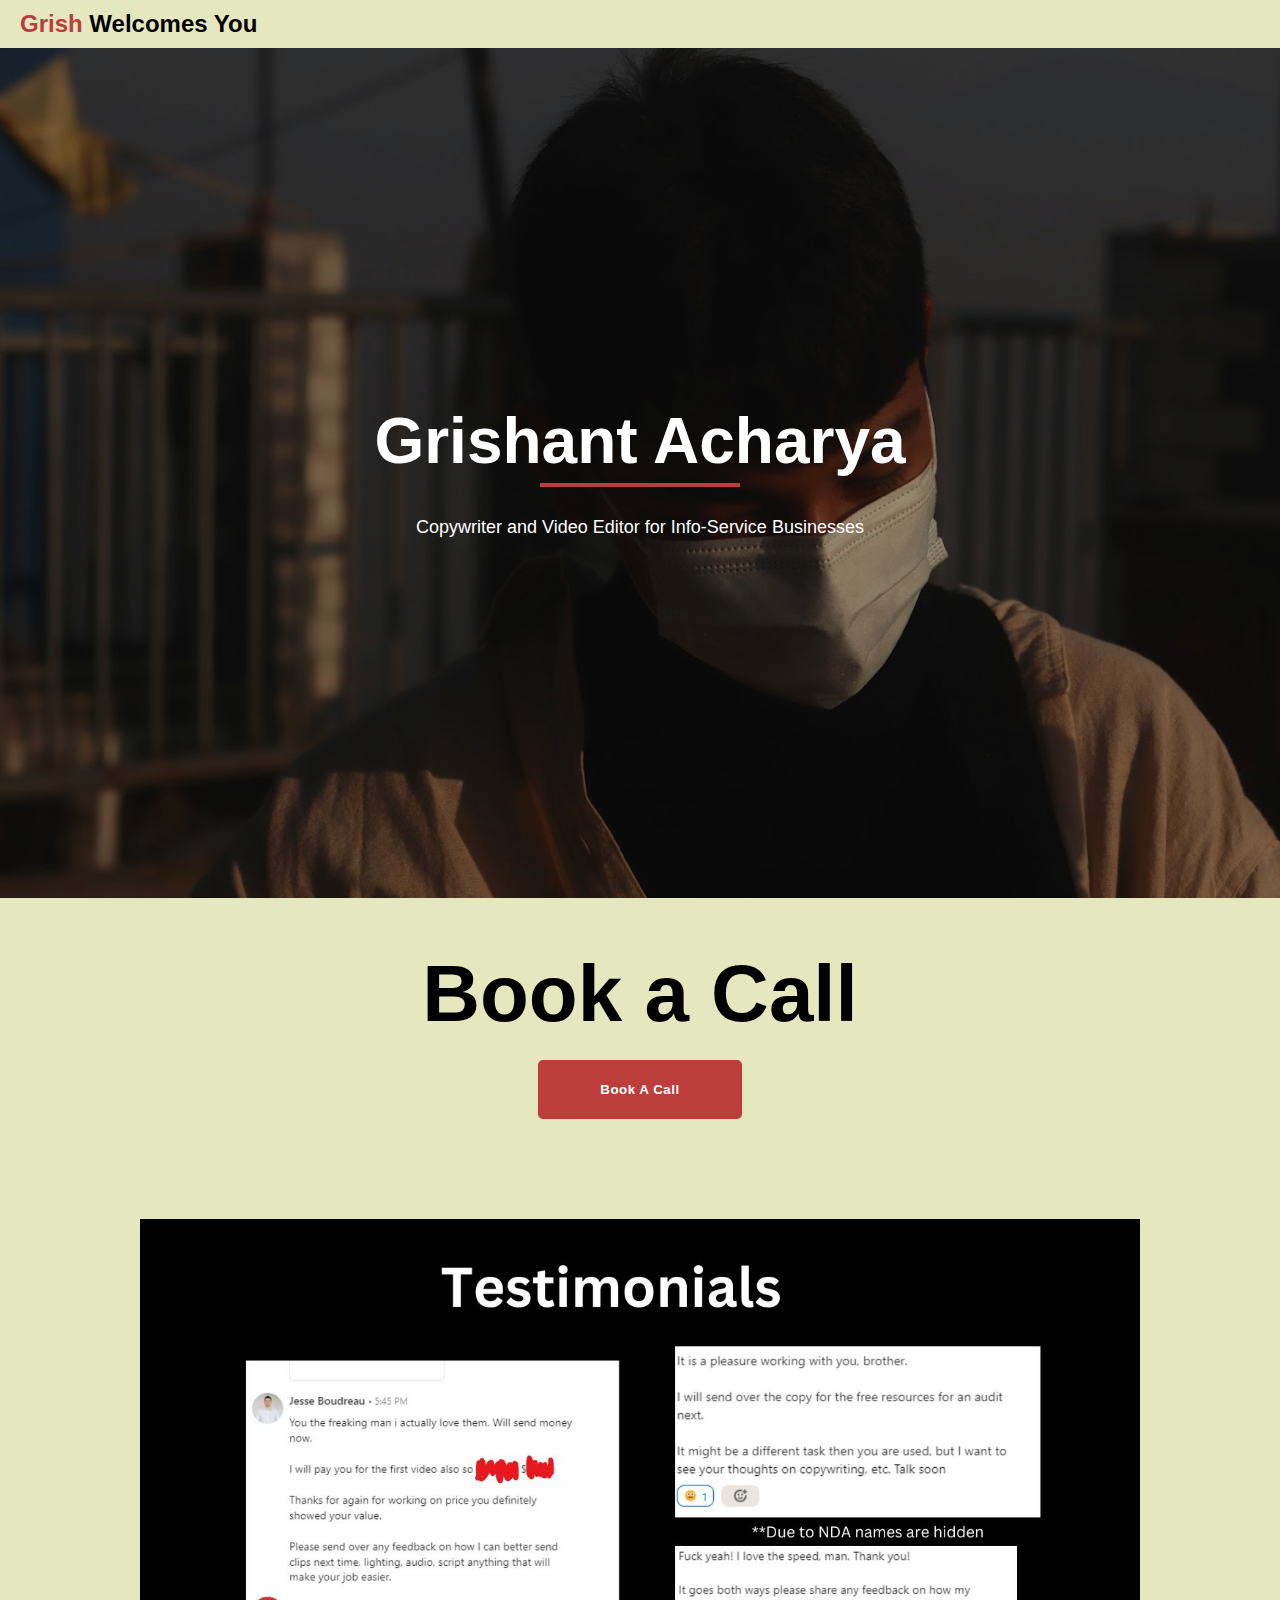
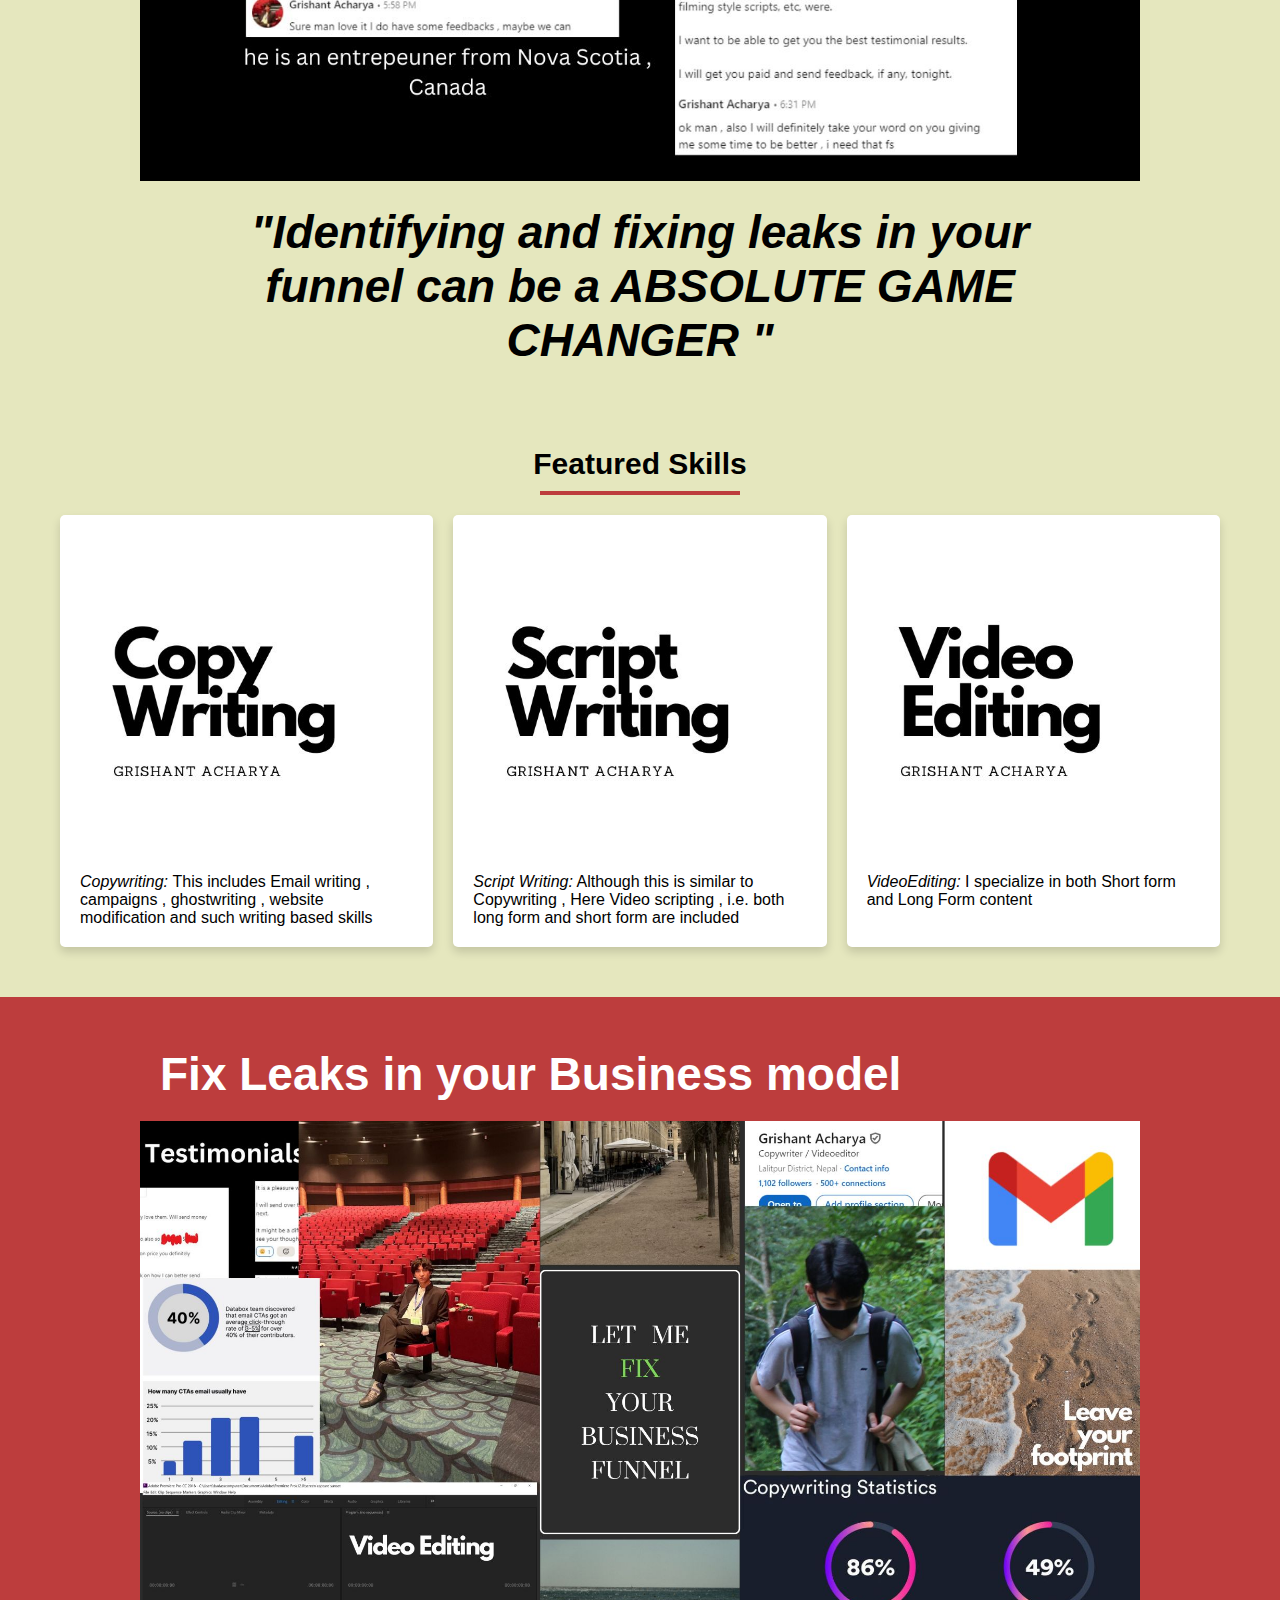
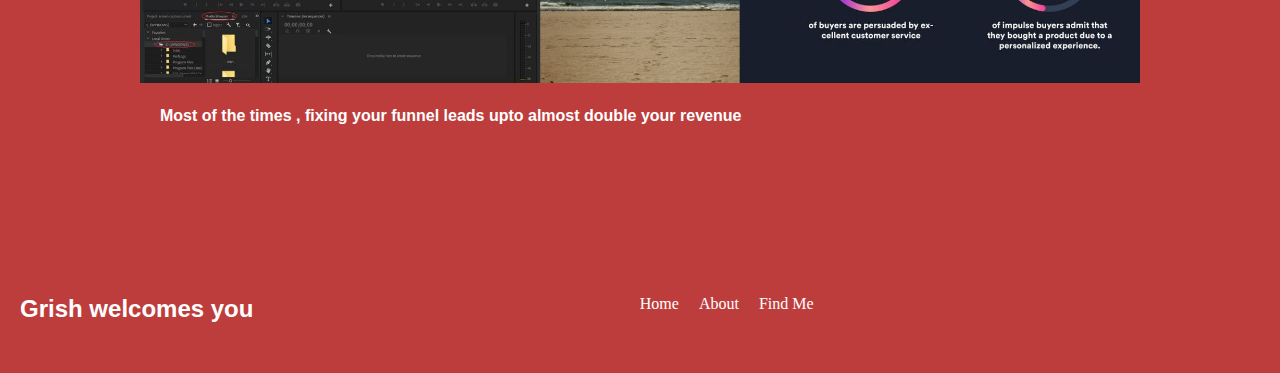
<file: index.html>
<!DOCTYPE html>
<html lang="en">
  <head>
    <meta charset="UTF-8" />
    <meta name="viewport" content="width=device-width, initial-scale=1.0" />
    <meta
      name="description"
      content="This website is all about Grishant and services he provides as a business Growth Operator"
    />
    <meta
      name="keywords"
      content="Grishant, grishantAcharya, ykgrish, Acharya, Copywriter"
    />
    <meta name="author" content="Grishant Acharya" />
    <link rel="stylesheet" href="/css/style.css" />
    <link rel="stylesheet" href="/css/about.css" />

    <link rel="preconnect" href="https://fonts.googleapis.com" />
    <link rel="preconnect" href="https://fonts.gstatic.com" crossorigin />
    <link
      href="https://fonts.googleapis.com/css2?family=Oswald:wght@200..700&display=swap"
      rel="stylesheet"
    />
    <link
      rel="stylesheet"
      href="https://cdnjs.cloudflare.com/ajax/libs/font-awesome/6.5.2/css/all.min.css"
      integrity="sha512-SnH5WK+bZxgPHs44uWIX+LLJAJ9/2PkPKZ5QiAj6Ta86w+fsb2TkcmfRyVX3pBnMFcV7oQPJkl9QevSCWr3W6A=="
      crossorigin="anonymous"
      referrerpolicy="no-referrer"
    />
    <title>Grishant Acharya</title>
  </head>
  <body>
    <!--header-->
    <header class="header">
      <div class="logo">
        <h2>
          <a href="/"><span>Grish </span> Welcomes You</a>
        </h2>
      </div>
      <nav class="navbar">
        <ul>
          <li><a href="index.html">Home</a></li>
          <li><a href="./about.html">About</a></li>
          <li><a href="./contact-us.html">contact-us</a></li>
        </ul>
      </nav>
      <div class="book-now-btn">
        <a href="./book-now1.html"><button class="btn">Book Now</button></a>
      </div>
    </header>

    <!--Show case-->

    <section class="showcase">
      <div class="overlay">
        <h1>Grishant Acharya</h1>
        <div class="header-underline"></div>
        <p>Copywriter and Video Editor for Info-Service Businesses</p>
      </div>
    </section>

    <!--book now-->

    <section class="book-now">
      <h2>Book a Call</h2>
      <a href="https://calendly.com/acharya-grishant/book-a-call">
        <button class="btn">Book A Call</button>
      </a>
    </section>

    <!--testimonials-->

    <section class="testimonials">
      <div>
        <img src="./images/testimonials.jpg" alt="Testimonials image" />
      </div>
      <div class="description">
        <h2>
          <i>
            "Identifying and fixing leaks in your funnel can be a ABSOLUTE GAME
            CHANGER "
          </i>
        </h2>
      </div>
    </section>

    <!--featured skills-->

    <section class="featured-skills">
      <h3>Featured Skills</h3>
      <div class="header-underline"></div>
      <div class="cards">
        <div class="card">
          <img src="./images/Copy Writing.jpg" alt="" />
          <p>
            <i>Copywriting: </i> This includes Email writing , campaigns ,
            ghostwriting , website modification and such writing based skills
          </p>
          <h4>CopyWriting</h4>
        </div>
        <div class="card">
          <img src="./images/script writing.jpg" alt="" />
          <p>
            <i>Script Writing:</i> Although this is similar to Copywriting ,
            Here Video scripting , i.e. both long form and short form are
            included
          </p>
          <h4>Content / Script Writing</h4>
        </div>
        <div class="card">
          <img src="./images/Video Editing.jpg" alt="" />
          <p>
            <i>VideoEditing:</i> I specialize in both Short form and Long Form
            content
          </p>
          <h4>Video Editing</h4>
        </div>
      </div>
    </section>

    <!--Copies / -->
    <section class="comfy-parent">
      <div class="testimonials comfy-house">
        <h2>Fix Leaks in your Business model</h2>
        <div>
          <img src="./images/Fix your business funnel.jpg" alt="" />
        </div>
        <div class="text">
          <h4>
            Most of the times , fixing your funnel leads upto almost double your
            revenue
          </h4>
        </div>
      </div>
    </section>

    <!--Footer-->
    <footer class="footer">
      <div class="logo">
        <h2><span>Grish </span> welcomes you</h2>
      </div>

      <ul>
        <li><a href="./index.html">Home</a></li>
        <li><a href="./about.html">About</a></li>
        <li><a href="./contact-us.html">Find Me</a></li>
      </ul>

      <ul class="social">
        <li>
          <a href="https://www.linkedin.com/in/grishant-acharya-562294199/"
            ><i class="fab fa-linkedin"></i
          ></a>
        </li>
        <li>
          <a href="https://www.instagram.com/ykgrish/"
            ><i class="fab fa-instagram"></i
          ></a>
        </li>
        <li><a href=""></a></li>
      </ul>
    </footer>
  </body>
</html>
</file>
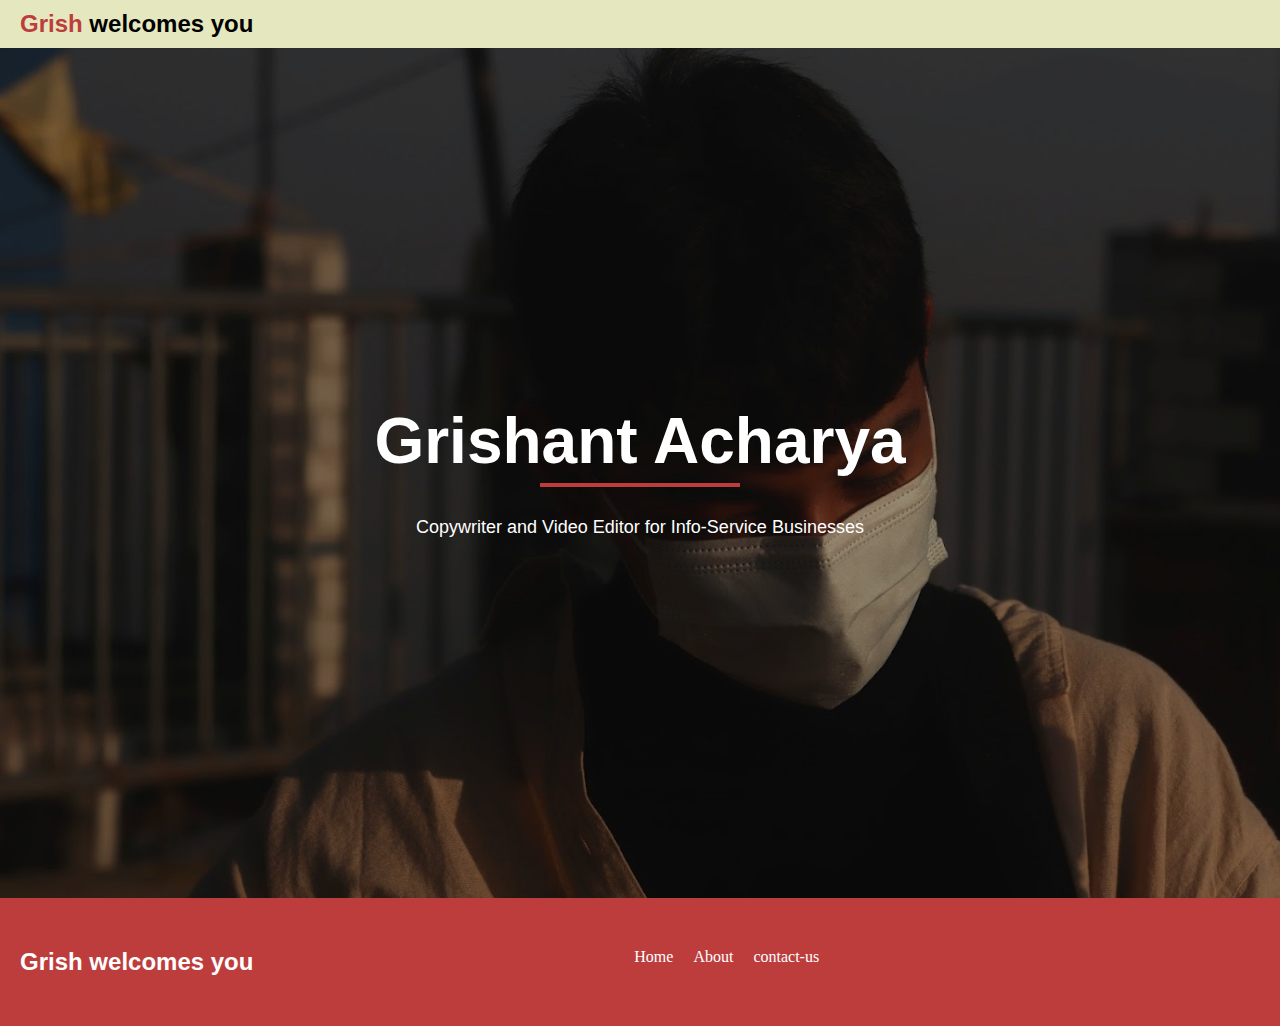
<file: _boiler.html>
<!DOCTYPE html>
<html lang="en">
  <head>
    <meta charset="UTF-8" />
    <meta name="viewport" content="width=device-width, initial-scale=1.0" />
    <meta
      name="description"
      content="This website is all about Grishant and services he provides as a business Growth Operator"
    />
    <meta
      name="keywords"
      content="Grishant, grishantAcharya, ykgrish, Acharya, Copywriter"
    />
    <meta name="author" content="Grishant Acharya" />
    <link rel="stylesheet" href="/css/style.css" />
    <link rel="preconnect" href="https://fonts.googleapis.com" />
    <link rel="preconnect" href="https://fonts.gstatic.com" crossorigin />
    <link
      href="https://fonts.googleapis.com/css2?family=Oswald:wght@200..700&display=swap"
      rel="stylesheet"
    />
    <link
      rel="stylesheet"
      href="https://cdnjs.cloudflare.com/ajax/libs/font-awesome/6.5.2/css/all.min.css"
      integrity="sha512-SnH5WK+bZxgPHs44uWIX+LLJAJ9/2PkPKZ5QiAj6Ta86w+fsb2TkcmfRyVX3pBnMFcV7oQPJkl9QevSCWr3W6A=="
      crossorigin="anonymous"
      referrerpolicy="no-referrer"
    />
    <title>Grishant Acharya</title>
  </head>
  <body>
    <!--header-->
    <header class="header">
      <div class="logo">
        <h2><span>Grish </span> welcomes you</h2>
      </div>
      <nav class="navbar">
        <ul>
          <li><a href="index.html">Home</a></li>
          <li><a href="./about.html">About</a></li>
          <li><a href="./contact-us.html">Contact</a></li>
        </ul>
      </nav>
      <div class="book-now-btn">
        <a href="./book-now1.html"><button class="btn">Book Now</button></a>
      </div>
      <div class="menu-btn">
        <i class="fas fa-bars"></i>
      </div>
    </header>

    <!--Show case-->

    <section class="showcase">
      <div class="overlay">
        <h1>Grishant Acharya</h1>
        <div class="header-underline"></div>
        <p>Copywriter and Video Editor for Info-Service Businesses</p>
      </div>
    </section>

    <!--Footer-->
    <footer class="footer">
      <div class="logo">
        <h2><span>Grish </span> welcomes you</h2>
      </div>

      <ul>
        <li><a href="./index.html">Home</a></li>
        <li><a href="./about.html">About</a></li>
        <li><a href="./contact-us.html">contact-us</a></li>
      </ul>

      <ul class="social">
        <li>
          <a href="https://www.linkedin.com/in/grishant-acharya-562294199/"
            ><i class="fab fa-linkedin"></i
          ></a>
        </li>
        <li>
          <a href="https://www.instagram.com/ykgrish/"
            ><i class="fab fa-instagram"></i
          ></a>
        </li>
        <li>
          <a href="https://www.youtube.com/channel/UCoFQHaXE6aPViqXVVKeyRDw"
            ><i class="fab fa-youtube"></i
          ></a>
        </li>
      </ul>
    </footer>
  </body>
</html>
</file>
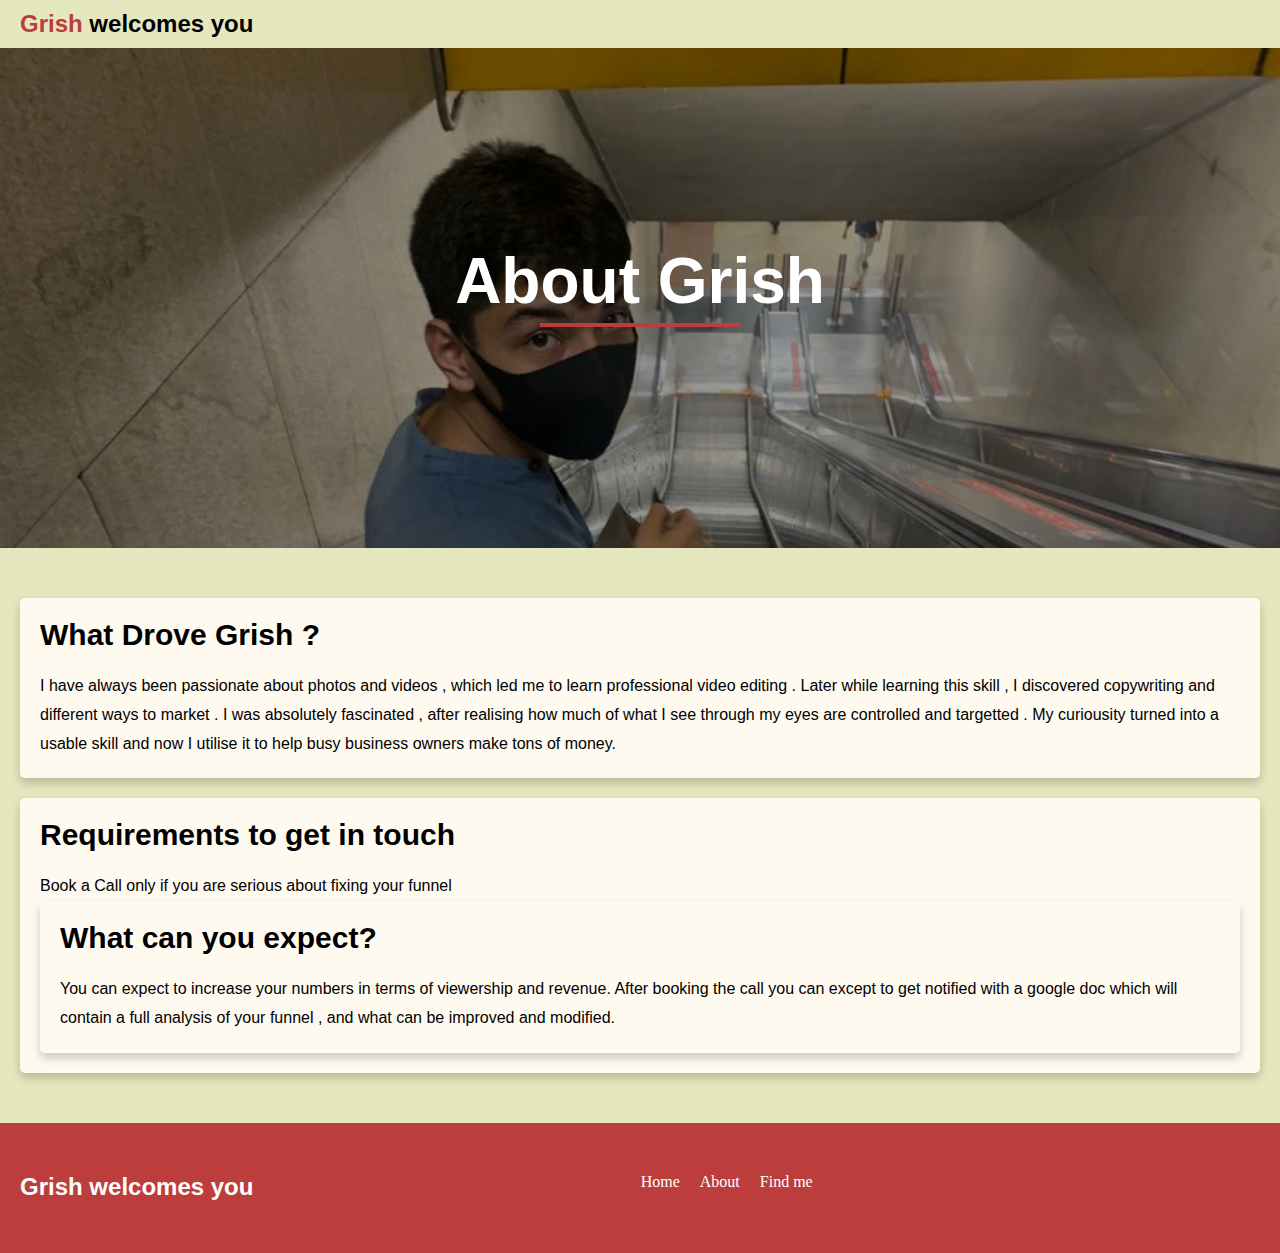
<file: about.html>
<!DOCTYPE html>
<html lang="en">
<head>
    <meta charset="UTF-8">
    <meta name="viewport" content="width=device-width, initial-scale=1.0">
    <meta name="description" content="This website is all about Grishant and services he provides as a business Growth Operator">
    <meta name="keywords" content="Grishant, grishantAcharya, ykgrish, Acharya, Copywriter">
    <meta name="author" content="Grishant Acharya">
    <link rel="stylesheet" href="style.css"> 
    <link rel="stylesheet" href="about.css">
    <link rel="preconnect" href="https://fonts.googleapis.com">
    <link rel="preconnect" href="https://fonts.gstatic.com" crossorigin>
    <link href="https://fonts.googleapis.com/css2?family=Oswald:wght@200..700&display=swap" rel="stylesheet">
    <link rel="stylesheet" href="https://cdnjs.cloudflare.com/ajax/libs/font-awesome/6.5.2/css/all.min.css" integrity="sha512-SnH5WK+bZxgPHs44uWIX+LLJAJ9/2PkPKZ5QiAj6Ta86w+fsb2TkcmfRyVX3pBnMFcV7oQPJkl9QevSCWr3W6A==" crossorigin="anonymous" referrerpolicy="no-referrer">
    <title>Grishant Acharya</title>
</head>
<body>
    <!--header-->
    <header class="header">
        <div class="logo">
            <h2><span>Grish </span> welcomes you </h2>
        </div>
        <nav class="navbar">
            <ul>
                <li><a href="index.html">Home</a></li>
                <li><a href="./about.html">About</a></li>
                <li><a href="./contact-us.html">Find Me</a></li>
            </ul>
        </nav>
        <div class="book-now-btn">
            <a href="./book-now1.html"><button class="btn">Book Now</button></a>
        </div>
        
    </header>
    


 
<!--About showcase-->
<section class="about-showcase showcase">
    <div class="overlay">
        <h1>About Grish</h1>
        <div class="header-underline"></div>
    </div>
</section>

<section class="about">
    <div class="cards">
        <h4> What Drove Grish ? </h4>
        <p> I have always been passionate about photos and videos , which led me to learn professional video editing . Later
            while learning this skill , I discovered copywriting and different ways to market . I was absolutely fascinated , after realising 
            how much of what I see through my eyes are controlled and targetted . My curiousity turned into a usable skill and now I utilise it to 
            help busy business owners make tons of money.
        </p>
   
    </div>
    <div class="cards">
        <h4>Requirements to get in touch </h4>
        <p> Book a Call only if you are serious about fixing your funnel
        </p>
        
    <div class="cards">
        <h4>What can you expect?</h4>
        
        <p> You can expect to increase your numbers in terms of viewership and revenue. After booking the call you can except to get notified with a google
            doc which will contain a full analysis of your funnel , and what can be improved and modified.
        </p>
    </div>
</section>
   <!-- Calendly badge widget begin -->
   <link href="https://assets.calendly.com/assets/external/widget.css" rel="stylesheet">
   <script src="https://assets.calendly.com/assets/external/widget.js" type="text/javascript" async></script>
   <script type="text/javascript">window.onload = function() { Calendly.initBadgeWidget({ url: 'https://calendly.com/acharya-grishant/book-a-call', text: 'Schedule time with me', color: '#0069ff', textColor: '#ffffff', branding: undefined }); }</script>
   <!-- Calendly badge widget end -->
   


<!--Footer-->
    <footer class="footer">
    
        <div class="logo">
            <h2>
                <span>Grish </span> welcomes you </h2>
        </div>

        <ul>
            <li><a href="./index.html">Home</a></li>
            <li><a href="./about.html">About</a></li>
            <li><a href="./contact-me">Find me</a></li>
        </ul>

        <ul class="social">
            <li><a href="https://www.linkedin.com/in/grishant-acharya-562294199/"><i class="fab fa-linkedin"></i></a></li>
            <li><a href="https://www.instagram.com/ykgrish/"><i class="fab fa-instagram"></i></a></li>
            <li><a href=""></a></li>
        </ul>

    </footer>


</body>
</html>
</file>
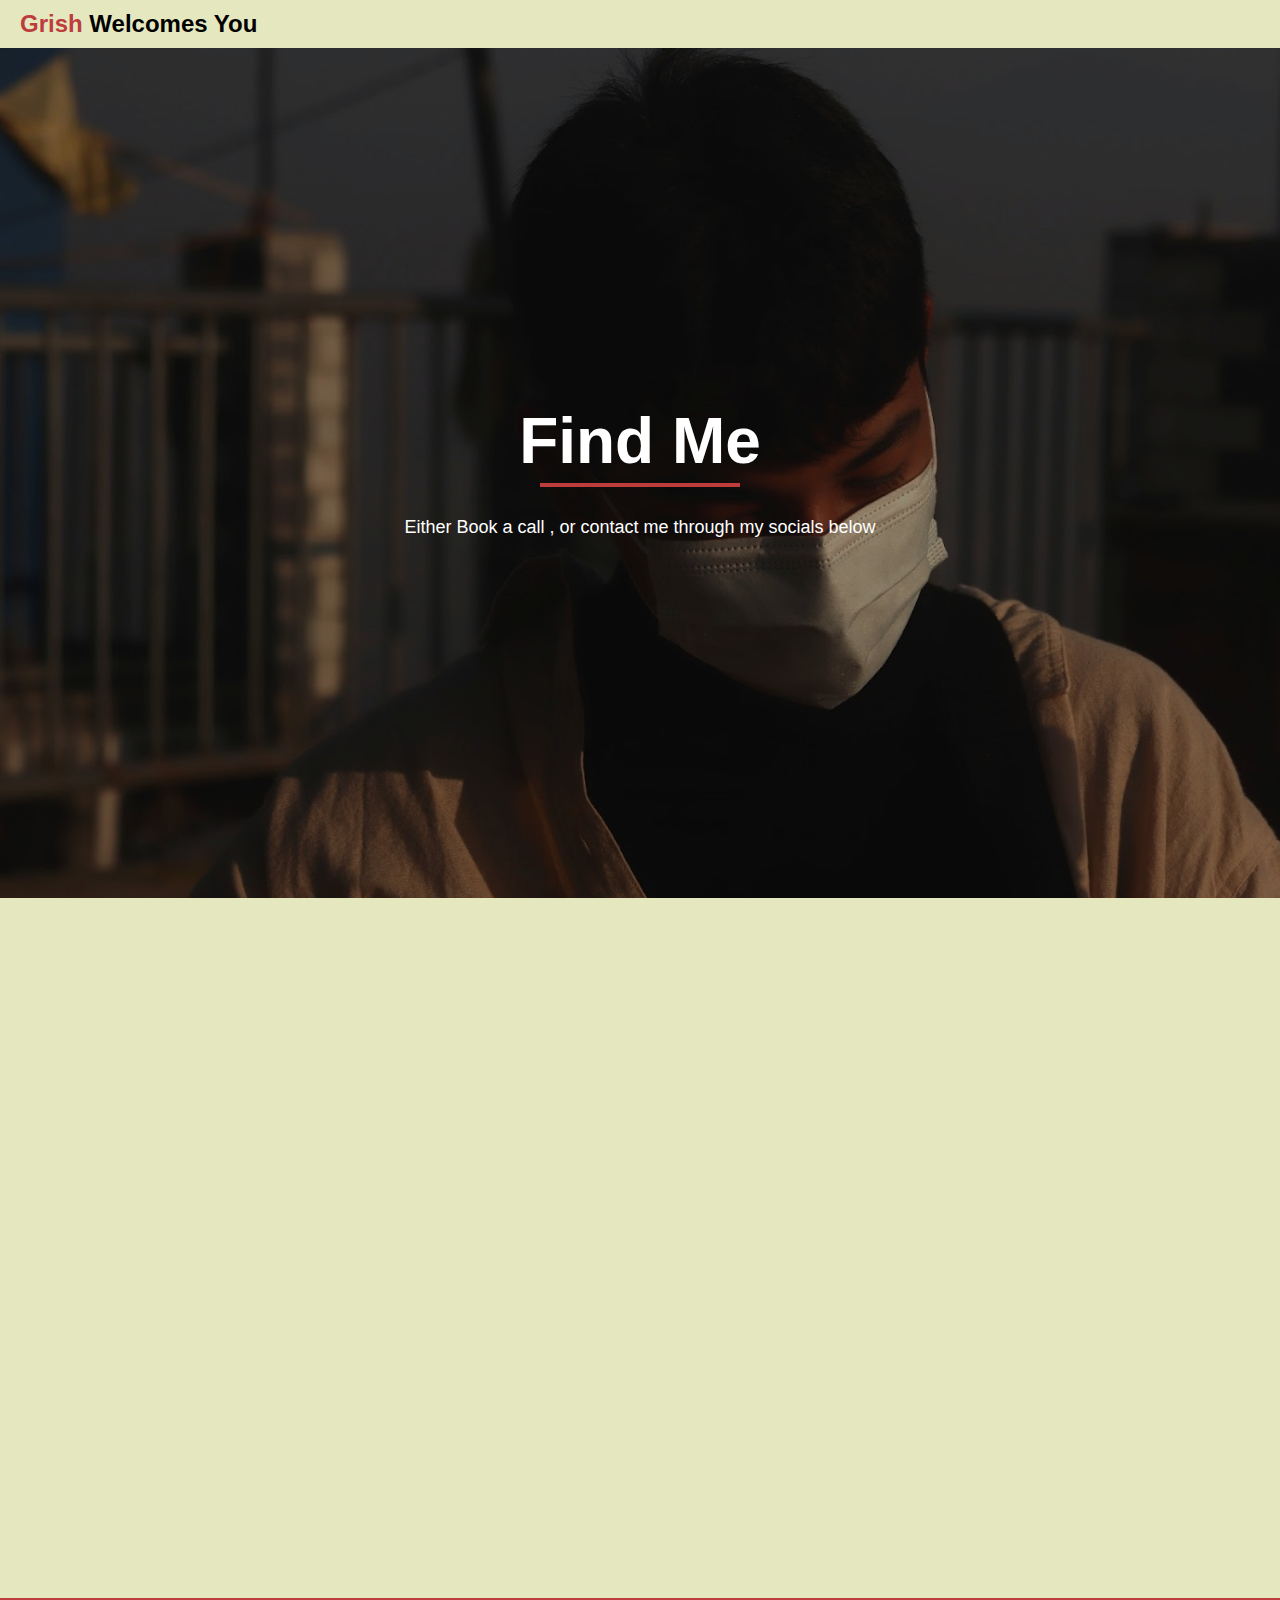
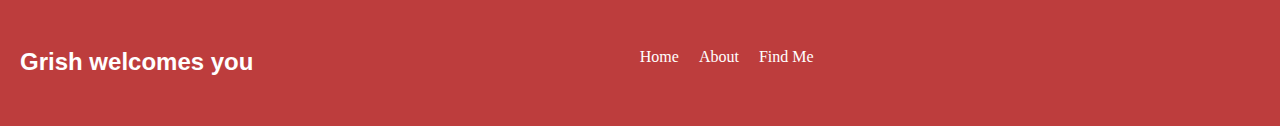
<file: contact-us.html>
<!DOCTYPE html>
<html lang="en">
  <head>
    <meta charset="UTF-8" />
    <meta name="viewport" content="width=device-width, initial-scale=1.0" />
    <meta
      name="description"
      content="This website is all about Grishant and services he provides as a business Growth Operator"
    />
    <meta
      name="keywords"
      content="Grishant, grishantAcharya, ykgrish, Acharya, Copywriter"
    />
    <meta name="author" content="Grishant Acharya" />
    <link rel="stylesheet" href="/css/style.css" />
    <link rel="preconnect" href="https://fonts.googleapis.com" />
    <link rel="preconnect" href="https://fonts.gstatic.com" crossorigin />
    <link
      href="https://fonts.googleapis.com/css2?family=Oswald:wght@200..700&display=swap"
      rel="stylesheet"
    />
    <link
      rel="stylesheet"
      href="https://cdnjs.cloudflare.com/ajax/libs/font-awesome/6.5.2/css/all.min.css"
      integrity="sha512-SnH5WK+bZxgPHs44uWIX+LLJAJ9/2PkPKZ5QiAj6Ta86w+fsb2TkcmfRyVX3pBnMFcV7oQPJkl9QevSCWr3W6A=="
      crossorigin="anonymous"
      referrerpolicy="no-referrer"
    />
    <title>Find Me</title>
  </head>
  <body>
    <!--header-->
    <header class="header">
      <div class="logo">
        <h2>
          <a href="/"><span>Grish </span> Welcomes You</a>
        </h2>
      </div>
      <nav class="navbar">
        <ul>
          <li><a href="index.html">Home</a></li>
          <li><a href="./about.html">About</a></li>
          <li><a href="./contact-us.html">Find Me</a></li>
        </ul>
      </nav>
      <div class="book-now-btn">
        <a href="./book-now1.html"><button class="btn">Book Now</button></a>
      </div>
      <div class="menu-btn">
        <i class="fas fa-bars"></i>
      </div>
    </header>

    <!--Show case-->

    <section class="showcase contact showcase'">
      <div class="overlay">
        <h1>Find Me</h1>
        <div class="header-underline"></div>
        <p>Either Book a call , or contact me through my socials below</p>
      </div>
    </section>

    <!-- Calendly inline widget begin -->
    <div
      class="calendly-inline-widget"
      data-url="https://calendly.com/acharya-grishant/book-a-call?hide_event_type_details=1&hide_gdpr_banner=1"
      style="min-width: 320px; height: 700px"
    ></div>
    <script
      type="text/javascript"
      src="https://assets.calendly.com/assets/external/widget.js"
      async
    ></script>
    <!-- Calendly inline widget end -->

    <!--Footer-->
    <footer class="footer">
      <div class="logo">
        <h2><span>Grish </span> welcomes you</h2>
      </div>

      <ul>
        <li><a href="./index.html">Home</a></li>
        <li><a href="./about.html">About</a></li>
        <li><a href="./contact-us.html">Find Me</a></li>
      </ul>

      <ul class="social">
        <li>
          <a href="https://www.linkedin.com/in/grishant-acharya-562294199/"
            ><i class="fab fa-linkedin"></i
          ></a>
        </li>
        <li>
          <a href="https://www.instagram.com/ykgrish/"
            ><i class="fab fa-instagram"></i
          ></a>
        </li>
        <li>
          <a href="https://www.youtube.com/channel/UCoFQHaXE6aPViqXVVKeyRDw"
            ><i class="fab fa-youtube"></i
          ></a>
        </li>
      </ul>
    </footer>
  </body>
</html>
</file>
<file: css/style.css>
:root {
    --primary-colour: rgb(189, 61, 61);
}

* {
    margin: 0;
    padding: 0;
    box-sizing: border-box;
}

img {
    max-width: 100%;
}

ul {
    list-style-type: none;
}

a {
    text-decoration: none;
    color: rgb(0, 0, 0);
}

h1, h2, h3, h4, h5, h6 {
    font-family: "Fraunces", sans-serif;
}

p, input, button {
    font-family: "Catamaran", sans-serif;
}

.header-underline {
    background-color: var(--primary-colour);
    height: 4px;
    width: 200px;
    margin: 0 auto 20px;
}

body {
    background-color: rgb(229, 231, 190);
    color: rgb(0, 0, 0);
}

/* Header */ 
.header {
    display: flex;
    align-items: center;
    justify-content: space-between;
    padding: 10px 20px;
}

.header .logo h2 span {
    color: var(--primary-colour);
}

.header .navbar {
    opacity: 0;
    height: 0;
    transition: opacity 0.3s, height 0.3s;
}

.header .navbar.open {
    opacity: 1;
    height: auto;
}

.header .book-now-btn {
    display: none;
}

.header .menu-btn {
    font-size: 40px;
    cursor: pointer;
}

/* Showcase */
.showcase {
    background: url("/images/my-image.jpg") no-repeat center/cover;
    height: 850px;
}

.showcase .overlay {
    height: 850px;
    display: flex;
    flex-direction: column;
    align-items: center;
    justify-content: center;
    text-align: center;
    padding: 20px;
    color: #fff;
    background-color: rgba(0, 0, 0, 0.4);
}

.showcase .overlay h1 {
    font-size: 40px;
    margin-bottom: 10px;
    line-height: 1;
}

/* Book a call section */
.book-now {
    padding: 50px 10px;
    text-align: center;
    margin-bottom: 30px;
}

.book-now h2 {
    font-weight: bold;
    margin-bottom: 20px;
}

.book-now .btn {
    background-color: var(--primary-colour);
    color: #fff;
    padding: 10px 30px;
    border-radius: 5px;
    border: 2px solid var(--primary-colour);
    font-weight: 600;
    letter-spacing: 0.5px;
    transition: background-color 0.4s ease-in-out;
    margin-bottom: 20px;
}

.book-now .btn:hover {
    cursor: pointer;
    background-color: transparent;
    color: var(--primary-colour);
}

/* Testimonials */
.testimonials {
    padding: 0 0 50px 0;
}

.testimonials .description {
    padding: 20px 50px 0 50px;
}

.testimonials .description h2 {
    margin-bottom: 10px;
    text-align: center;
    
  
}



/* featured skills section */

.featured-skills {
    padding: 20px 20px 50px;
}

.featured-skills h3 {
    text-align: center;
    margin-bottom: 10px;
    font-size: 26px;
}

.featured-skills .cards {
    display: grid;
    grid-template-columns: 1fr;
    gap: 30px;
}

.featured-skills .cards .card {
    position: relative;
    background-color: #ffffff;
    padding: 20px;
    box-shadow: 0 5px 10px rgba(0, 0, 0, 0.15) ;
    border-radius: 5px;
    transition: opacity 0.4s;
    

}

.featured-skills .cards .card:hover{
    opacity: 0.8;
}

.featured-skills .cards .card:hover h4 {
    opacity: 1;

}

.featured-skills .cards .card img{
    border-radius: 10px 10px 0 0 ;
}
.featured-skills .cards .card h4 {
    position: absolute;
    top: 20px;
    right: 2opx;
    background-color: var(--primary-colour);
    color: #fff;
    border-top-right-radius: 10px ;
    padding: 5px;
    opacity: 0;
    transition: opacity 0.4s ;

}

/* comnfy section that has the canva photo */


.comfy-parent {
    background-color: var(--primary-colour);
    padding: 50px 0;
}

.comfy-parent .comfy-house h2 {
    color: #fff;
    margin-bottom: 20px ;
    padding: 0 0 0 20px;
}

.comfy-parent .comfy-house .text {
    padding: 20px;
    color: #fff;
}

.comfy-parent .comfy-house .text h4 {
    margin-bottom: 5 px;
}


.comfy-parent img {
    border-image-repeat: repeat;
}

/* footer */

.footer {
    background-color: var(--primary-colour);
    color: #fff;
    padding: 50px 20px;

    
}
.footer a {
    color: #fff;
}

.footer ul li {
    margin: 10px 0;

}
.footer ul.social{
    display: flex;
    align-items: center;
   margin-top: 30px;
}

.footer ul.social li {
    margin: 0 10px;
    font-size: 24px;
    cursor: pointer;
    

}

/* Responsive typography */
@media (min-width: 640px) {
    .showcase .overlay h1 {
        font-size: 36px;
    }

    .featured-skills .cards {
        grid-template-columns: repeat(2, 1fr);
        gap: 20px;
    }
}

@media (min-width: 768px) {
    .showcase .overlay h1 {
        font-size: 48px;
    }
    .showcase .overlay p {
        margin-top: 10px;
        font-size: 18px;
    }
    .book-now h2 {
        font-size: 80px ;
    }
    .book-now .btn {
        padding: 20px 60px;
    }

    .footer {
        display: flex;
        justify-content: space-between;

    }
    .footer ul {
        margin: 0;
        display: flex;
        
    }

    .footer ul li {
        margin: 0 10px;
    }


    .footer ul.social {
        align-items: initial;
        margin: 0
    }
}

@media (min-width: 992px) {
    .featured-skills .cards {
        grid-template-columns: repeat(3,1fr);
    }

    .featured-skills h3 {
        font-size: 30px;
    }
}

@media (min-width: 1024px) {
    .showcase .overlay h1 {
        font-size: 64px;
    }
    .testimonials {
        max-width: 1000px;
        margin: auto;
    }
    .testimonials h2 {
        font-size: 46px;
    }

    .testimonials .description ul li {
        font-size: 20px;
    }
}
@media (min-width: 1280px){
    .featured-skills {
        max-width: 1200px;
        margin: auto;
    }
}
</file>
<file: css/about.css>
.about-showcase {
    background: url("/images/my-image.jpg") no-repeat top/cover;
    height: 500px;
}

.about-showcase .overlay {
    height:500px ;
}

.about {
    padding: 50px 20px;
    display: grid;
    grid-template-columns: 1fr;
    gap: 20px;
}

.about .cards {
    background-color: floralwhite;
    padding: 20px;
    border-radius: 5px;
    box-shadow: 0 5px 10px rgba(0,0,0,00.2);
}

.about .cards h4 {
    font-size: 30px;
    margin-bottom: 20px;
}

.about .cards p {
    margin-top: 10px;
    line-height: 1.8;

}

@media (min-width:768px) {
    .about {
        grid-template-columns: 2, 1fr;
    }
}

@media(min-width: 1024px) {
    .about {
        grid-template-columns: 1, 1fr;
    }
}

@media (min-width: 1440px) {
    .about{
        grid-template-columns: 4, 1fr;
        max-width: 1300px;
        margin: auto;
        padding: 100px 0;

    }
}
</file>
<file: style.css>
:root {
    --primary-colour: rgb(189, 61, 61);
}

* {
    margin: 0;
    padding: 0;
    box-sizing: border-box;
}

img {
    max-width: 100%;
}

ul {
    list-style-type: none;
}

a {
    text-decoration: none;
    color: rgb(0, 0, 0);
}

h1, h2, h3, h4, h5, h6 {
    font-family: "Fraunces", sans-serif;
}

p, input, button {
    font-family: "Catamaran", sans-serif;
}

.header-underline {
    background-color: var(--primary-colour);
    height: 4px;
    width: 200px;
    margin: 0 auto 20px;
}

body {
    background-color: rgb(229, 231, 190);
    color: rgb(0, 0, 0);
}

/* Header */ 
.header {
    display: flex;
    align-items: center;
    justify-content: space-between;
    padding: 10px 20px;
}

.header .logo h2 span {
    color: var(--primary-colour);
}

.header .navbar {
    opacity: 0;
    height: 0;
    transition: opacity 0.3s, height 0.3s;
}

.header .navbar.open {
    opacity: 1;
    height: auto;
}

.header .book-now-btn {
    display: none;
}

.header .menu-btn {
    font-size: 40px;
    cursor: pointer;
}

/* Showcase */
.showcase {
    background: url("./images/my-image.jpg") no-repeat center/cover;
    height: 850px;
}

.showcase .overlay {
    height: 850px;
    display: flex;
    flex-direction: column;
    align-items: center;
    justify-content: center;
    text-align: center;
    padding: 20px;
    color: #fff;
    background-color: rgba(0, 0, 0, 0.4);
}

.showcase .overlay h1 {
    font-size: 40px;
    margin-bottom: 10px;
    line-height: 1;
}

/* Book a call section */
.book-now {
    padding: 50px 10px;
    text-align: center;
    margin-bottom: 30px;
}

.book-now h2 {
    font-weight: bold;
    margin-bottom: 20px;
}

.book-now .btn {
    background-color: var(--primary-colour);
    color: #fff;
    padding: 10px 30px;
    border-radius: 5px;
    border: 2px solid var(--primary-colour);
    font-weight: 600;
    letter-spacing: 0.5px;
    transition: background-color 0.4s ease-in-out;
    margin-bottom: 20px;
}

.book-now .btn:hover {
    cursor: pointer;
    background-color: transparent;
    color: var(--primary-colour);
}

/* Testimonials */
.testimonials {
    padding: 0 0 50px 0;
}

.testimonials .description {
    padding: 20px 50px 0 50px;
}

.testimonials .description h2 {
    margin-bottom: 10px;
    text-align: center;
    
  
}



/* featured skills section */

.featured-skills {
    padding: 20px 20px 50px;
}

.featured-skills h3 {
    text-align: center;
    margin-bottom: 10px;
    font-size: 26px;
}

.featured-skills .cards {
    display: grid;
    grid-template-columns: 1fr;
    gap: 30px;
}

.featured-skills .cards .card {
    position: relative;
    background-color: #ffffff;
    padding: 20px;
    box-shadow: 0 5px 10px rgba(0, 0, 0, 0.15) ;
    border-radius: 5px;
    transition: opacity 0.4s;
    

}

.featured-skills .cards .card:hover{
    opacity: 0.8;
}

.featured-skills .cards .card:hover h4 {
    opacity: 1;

}

.featured-skills .cards .card img{
    border-radius: 10px 10px 0 0 ;
}
.featured-skills .cards .card h4 {
    position: absolute;
    top: 20px;
    right: 2opx;
    background-color: var(--primary-colour);
    color: #fff;
    border-top-right-radius: 10px ;
    padding: 5px;
    opacity: 0;
    transition: opacity 0.4s ;

}

/* comnfy section that has the canva photo */


.comfy-parent {
    background-color: var(--primary-colour);
    padding: 50px 0;
}

.comfy-parent .comfy-house h2 {
    color: #fff;
    margin-bottom: 20px ;
    padding: 0 0 0 20px;
}

.comfy-parent .comfy-house .text {
    padding: 20px;
    color: #fff;
}

.comfy-parent .comfy-house .text h4 {
    margin-bottom: 5 px;
}


.comfy-parent img {
    border-image-repeat: repeat;
}

/* footer */

.footer {
    background-color: var(--primary-colour);
    color: #fff;
    padding: 50px 20px;

    
}
.footer a {
    color: #fff;
}

.footer ul li {
    margin: 10px 0;

}
.footer ul.social{
    display: flex;
    align-items: center;
   margin-top: 30px;
}

.footer ul.social li {
    margin: 0 10px;
    font-size: 24px;
    cursor: pointer;
    

}

/* Responsive typography */
@media (min-width: 640px) {
    .showcase .overlay h1 {
        font-size: 36px;
    }

    .featured-skills .cards {
        grid-template-columns: repeat(2, 1fr);
        gap: 20px;
    }
}

@media (min-width: 768px) {
    .showcase .overlay h1 {
        font-size: 48px;
    }
    .showcase .overlay p {
        margin-top: 10px;
        font-size: 18px;
    }
    .book-now h2 {
        font-size: 80px ;
    }
    .book-now .btn {
        padding: 20px 60px;
    }

    .footer {
        display: flex;
        justify-content: space-between;

    }
    .footer ul {
        margin: 0;
        display: flex;
        
    }

    .footer ul li {
        margin: 0 10px;
    }

    .

    .footer ul.social {
        align-items: initial;
        margin: 0
    }
}

@media (min-width: 992px) {
    .featured-skills .cards {
        grid-template-columns: repeat(3,1fr);
    }

    .featured-skills h3 {
        font-size: 30px;
    }
}

@media (min-width: 1024px) {
    .showcase .overlay h1 {
        font-size: 64px;
    }
    .testimonials {
        max-width: 1000px;
        margin: auto;
    }
    .testimonials h2 {
        font-size: 46px;
    }

    .testimonials .description ul li {
        font-size: 20px;
    }
}
@media (min-width: 1280px){
    .featured-skills {
        max-width: 1200px;
        margin: auto;
    }
}
</file>
<file: about.css>
.about-showcase {
    background: url("./images/lift.jpg") no-repeat top/cover;
    height: 500px;
}

.about-showcase .overlay {
    height:500px ;
}

.about {
    padding: 50px 20px;
    display: grid;
    grid-template-columns: 1fr;
    gap: 20px;
}

.about .cards {
    background-color: floralwhite;
    padding: 20px;
    border-radius: 5px;
    box-shadow: 0 5px 10px rgba(0,0,0,00.2);
}

.about .cards h4 {
    font-size: 30px;
    margin-bottom: 20px;
}

.about .cards p {
    margin-top: 10px;
    line-height: 1.8;

}

@media (min-width:768px) {
    .about {
        grid-template-columns: 2, 1fr;
    }
}

@media(min-width: 1024px) {
    .about {
        grid-template-columns: 1, 1fr;
    }
}

@media (min-width: 1440px) {
    .about{
        grid-template-columns: 4, 1fr;
        max-width: 1300px;
        margin: auto;
        padding: 100px 0;

    }
}
</file>
